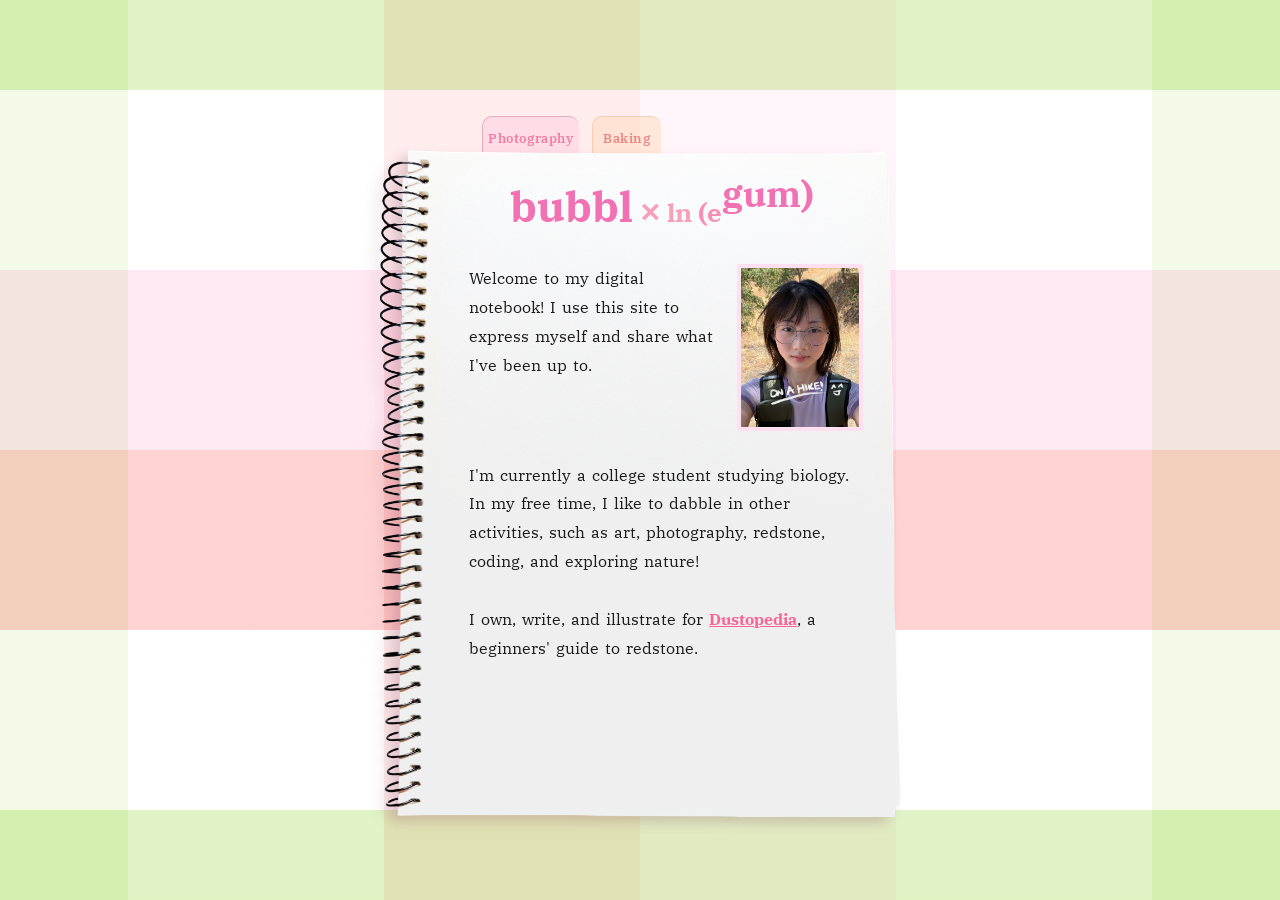
<file: index.html>
<!DOCTYPE html>
<head>
  <meta name="viewport" content="width=device-width, initial-scale=1.0">
  <link href="sitehomepage.css" rel="stylesheet">
  <title>sweet like bubblegum!</title>
</head>


<body>
<div class="background">
  <div class="notepadtextcontainer">
    <div class="notepadtext">
      <h1>
        bubbl<span class="ln" > &#10005; ln</span><span class="e"> &#40;e</span><sup>gum&#41;</sup>
      </h1>
      <p class="about">
        Welcome to my digital notebook! I use this site to express myself and share what I've been up to.
      </p>
      <p class="about1">
        I'm currently a college student studying biology. In my free time, I like to dabble in other activities, such as art, photography, redstone, coding, and exploring nature!
        <br><br>
        I own, write, and illustrate for <a class="dustopedia" href="https://dustopedia.com" target="_blank">Dustopedia</a>, a beginners' guide to redstone.
      </p>
      <img src="/images/hikingselfieannotated.png" class="myphoto">
    </div>
  </div>
  <div class="notepad">
    <img src="/images/notebookimg3.png" class="img">
  </div>
  <a href="photography">
    <button class="tab1">
      Photography
    </button>
  </a>
  <a href="baking">
    <button class="tab2">
      Baking
    </button>
  </a>
</div>
</body>

</html>
</file>
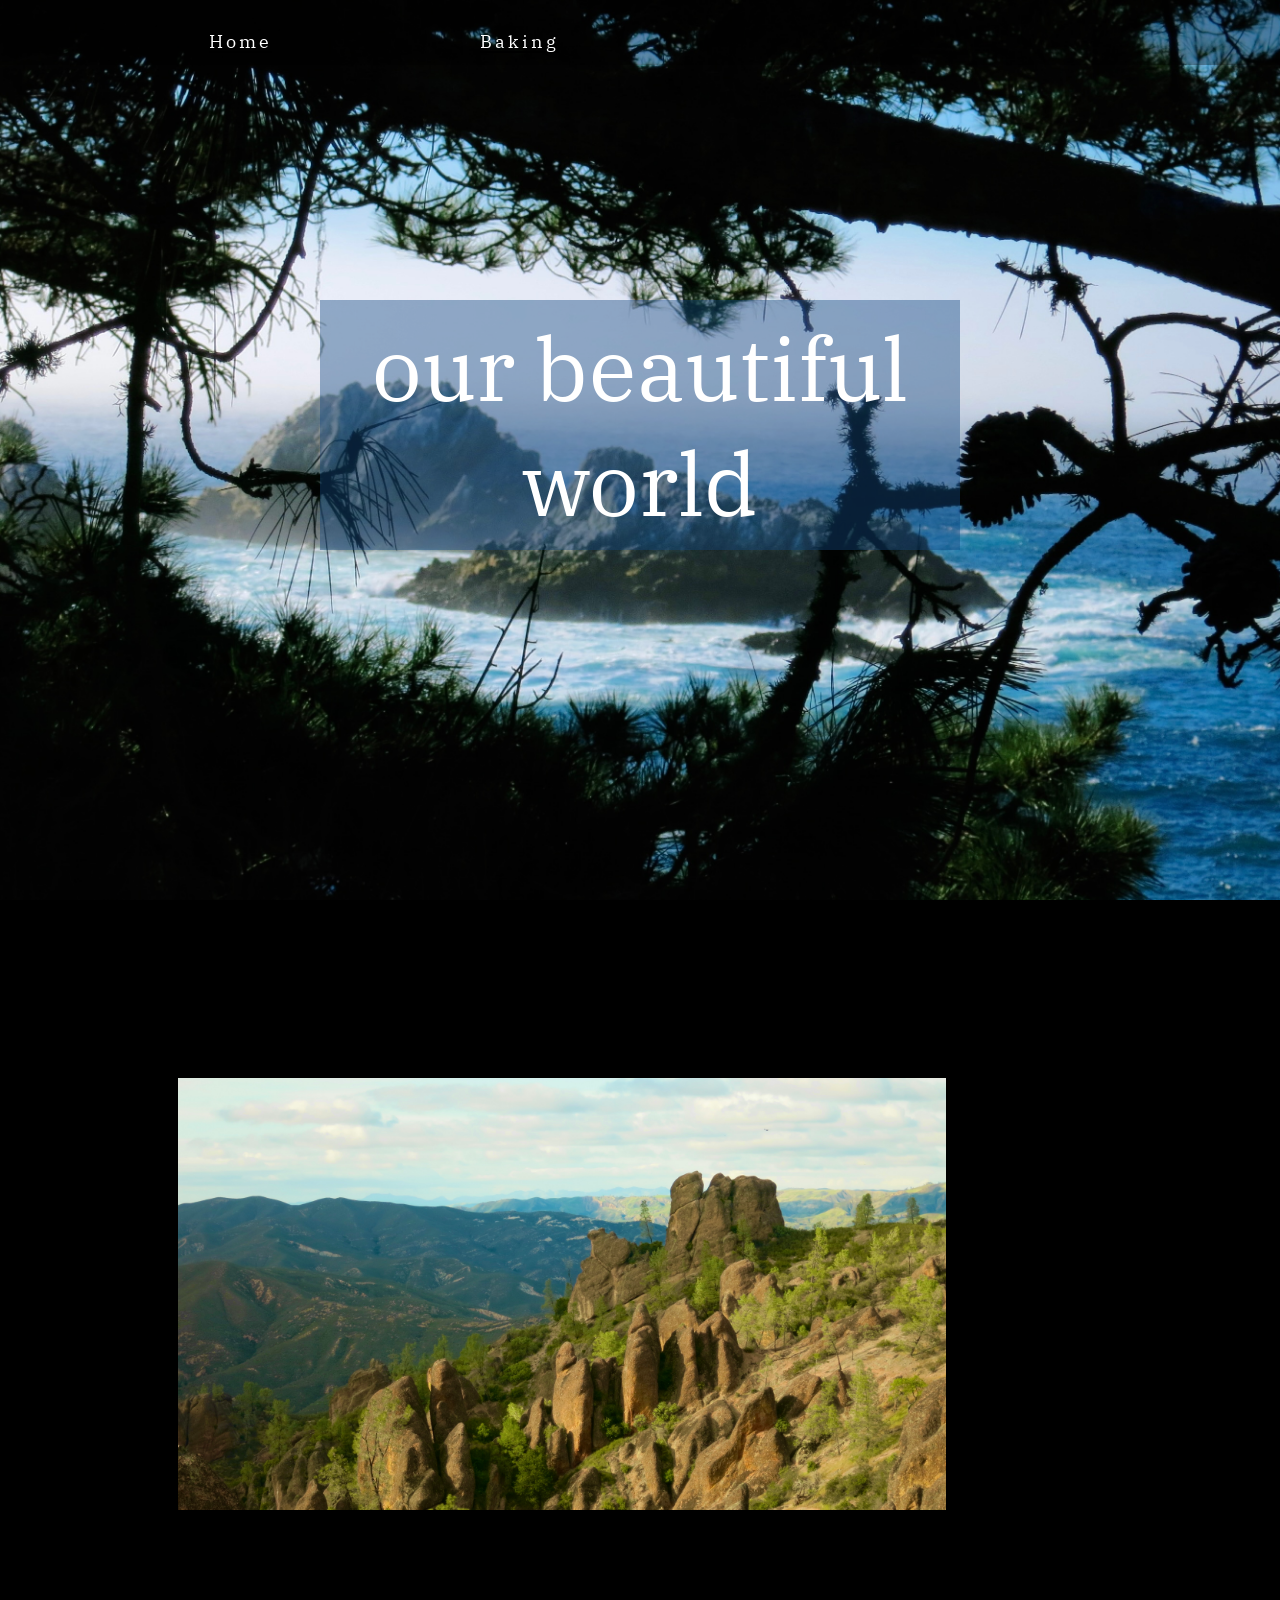
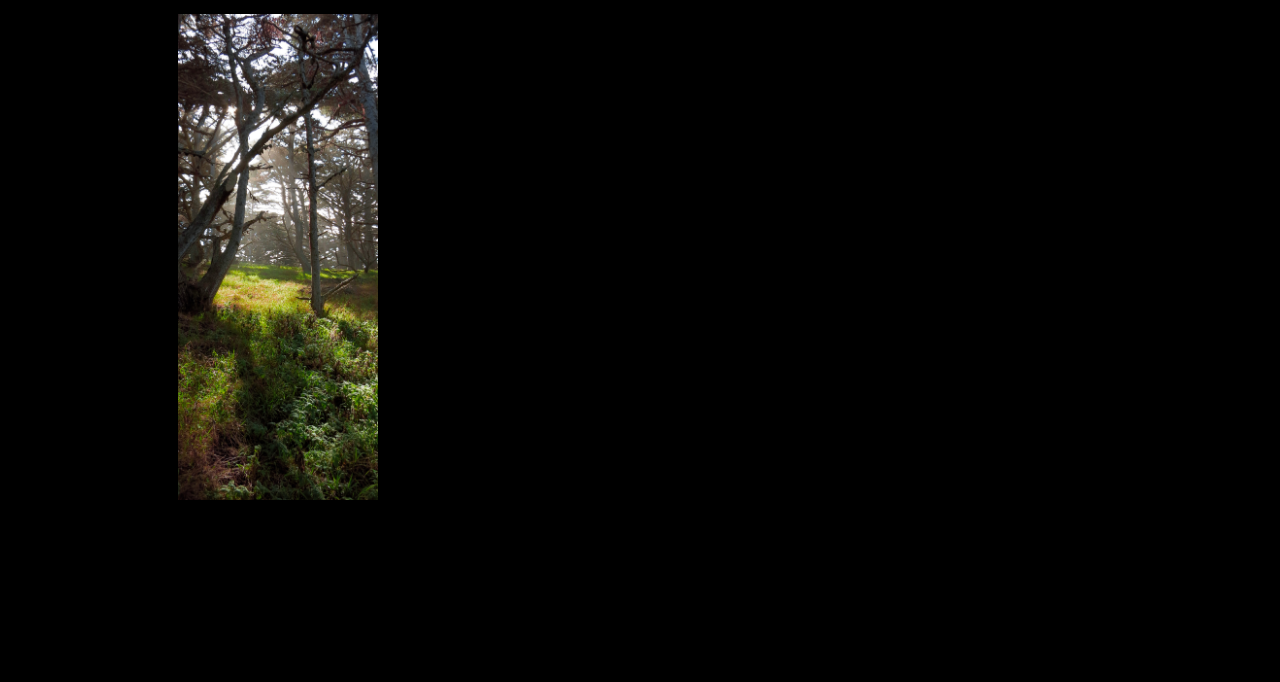
<file: photography.html>
<!DOCTYPE html>
  <head>
    <title>our beautiful world</title>
    <meta name="viewport" content="width=device-width, initial-scale=1.0">
    <link rel="stylesheet" href="photography.css">
  </head>
  <body>
    <div class="canvas">
      <div class="navbar">
        <ul>
          <li id="red"><a href="index">Home</a></li>
          <li id="blue"><a href="baking">Baking</a></li>
        </ul>
        <div>

        </div>
      </div>
      <div class="bigimage"></div>
      <div class="title">
        our beautiful world
      </div>
      <div class="photos">
        <img src="photography/IMG_0169.jpg" width="800px" style="max-width:60vw;">
        <img src="photography/IMG_06482.jpg" width="200px" style="max-width:60vw;">
      </div>
    </div>
  </body>
</html>
</file>
<file: sitehomepage.css>
@import url('https://fonts.googleapis.com/css2?family=Nerko+One&display=swap');
@import url('https://fonts.googleapis.com/css2?family=IBM+Plex+Serif:ital,wght@0,100;0,200;0,300;0,400;0,500;0,600;0,700;1,100;1,200;1,300;1,400;1,500;1,600;1,700&display=swap');

* {
  margin:0;
  padding:0;
  font-family: "IBM Plex Serif";
}

.background {
  background-image: linear-gradient(0deg,
      rgba(203, 236, 160, 0.6) 0% 10%, rgba(255, 255, 255, 0.6) 10% 30%, rgba(254, 181, 182, 0.6) 30% 50%, rgba(255, 218, 235, 0.6) 50% 70%, rgba(255, 255, 255, 0.6) 70% 90%, rgba(203, 236, 160, 0.6) 90% 100%),
      linear-gradient(90deg,
        rgba(203, 236, 160, 0.6) 0% 10%, rgba(255, 255, 255, 0.6) 10% 30%, rgba(254, 181, 182, 0.6) 30% 50%, rgba(255, 218, 235, 0.6) 50% 70%, rgba(255, 255, 255, 0.6) 70% 90%, rgba(203, 236, 160, 0.6) 90% 100%
        );
  background-size: 100px 100px,100px 100px,100px 100px,100px 100px,100px 10px;
  background-size:cover;
  background-position:center;
  background-attachment:fixed;
  position:relative;
  height: 100vh;
  overflow:scroll;
}

@media (min-width:320px){
  .myphoto {
    grid-column: col-start 8 / span 4;
  }
  .about {
    grid-column: col-start 3 / span 5;
  }
  p {
    font-size: 11px;
    line-height:18px;
  }
  .about {
    font-size:12px;
    line-height:20px;
  }
}

@media (min-width:480px) {
  .myphoto {
    grid-column: col-start 9 / span 3;
  }
  .about {
    grid-column: col-start 3 / span 6;
  }
  p {
    font-size: 12px;
    line-height:20px;
  }
  .about {
    font-size:12px;
    line-height:20px;
  }
}
@media (min-width:600px) {
  .myphoto {
    grid-column: col-start 9 / span 3;
  }
  p {
    font-size: calc(12px + 0.3vw);
    line-height: calc(25px + 0.3vw);
  }
  .about {
    font-size: calc(12px + 0.3vw);
    line-height: calc(25px + 0.3vw);
  }
}
@media (min-width:801px) {
  .myphoto {
    grid-column: col-start 9 / span 3;
  }
  
}

.notepad {
  position:absolute;
  top:0;
  left:50%;
  transform:translateX(-50%);
  filter: drop-shadow(-8px 6px 6px rgba(129, 59, 87, 0.233));
}

.notepadtextcontainer {
  position:absolute;
  top:0;
  left:50%;
  transform:translateX(-50%);
  z-index:10;
}

.notepadtextcontainer {
  margin-top:150px;
  width:90%;
  max-width: 520px;
}

.notepad {
  padding-top:0;
  margin-top:150px;
  width:90%;
  max-width:520px;
  z-index:5;
}

.notepadtext {
  padding-top:20px;
  display: grid;
  width: 100%;
  grid-template-columns: repeat(12, [col-start] 1fr);
  column-gap: 15px;
  row-gap: 30px;
}

h1 {
  grid-column: col-start 3 / span 9;
  text-align: center;
  font-family:"IBM Plex Serif";
  color: rgb(241, 113, 179);
  font-size: calc(30px + 1vw);
}

.ln {
  opacity:0.;
  font-size:60%;
  color:rgb(246, 161, 185);
}

.e {
  opacity: 0.7;
  font-size: 60%;
  color: rgb(249, 97, 153)
}

.about {
  grid-row: 2;
}

.myphoto {

  width:100%;
  border: 4px rgb(255, 224, 240) solid;
  border-radius:3px;
}

.about1 {
  grid-column: col-start 3 / span 9;
  grid-row: 3;
}

p {
  font-family:"IBM Plex Serif";
  color:rgb(28, 28, 28);
  word-spacing: 2px;

  
}

.img {
  width: 100%;
}

.tab1 {
  z-index:1;
  position:absolute;
  top: 116px;
  left: calc(40vw - 30px);
  padding-top:12px;
  padding-bottom:15px;
  padding-left: 5px;
  padding-right: 5px;
  border-radius: 10px 10px 0 0;
  border-style:none;
  color:rgb(239, 49, 115);
  background-color: rgb(255, 212, 227);
  border-top: rgb(222, 130, 162) 1px solid;
  border-left:rgb(219, 128, 159) 1px solid;
  opacity: 0.6;
}

.tab1:hover {
  background-color: rgb(255, 200, 218);
  cursor:pointer;
}

.tab1:active {
  background-color: rgb(255, 183, 208);
}

.tab2 {
  z-index:1;
  position:absolute;
  top: 116px;
  left: calc(40vw + 80px);
  padding-top:12px;
  padding-bottom:15px;
  padding-left: 10px;
  padding-right: 10px;
  border-radius: 10px 10px 0 0;
  border-style:none;
  color:rgb(224, 67, 67);
  background-color: rgb(255, 222, 198);
  border-top: rgb(237, 181, 141) 1px solid;
  border-left:rgb(240, 185, 145) 1px solid;
  opacity:0.6;
}

.tab2:hover {
  background-color: rgb(252, 213, 183);
  cursor:pointer;
}

.tab2:active {
  background-color: rgb(255, 197, 156);
}

.dustopedia {
  color: rgb(251, 98, 149);
  font-weight:700;
}

button {
  font-weight:600;
  letter-spacing:0.6px;
}

button p {
  font-size: 11px;
}
</file>
<file: photography.css>
@import url('https://fonts.googleapis.com/css2?family=IBM+Plex+Serif:ital,wght@0,100;0,200;0,300;0,400;0,500;0,600;0,700;1,100;1,200;1,300;1,400;1,500;1,600;1,700&display=swap');

* {
  margin: 0;
  padding: 0;
  font-family: "IBM Plex Serif";
}

.canvas {
  background-color: rgb(0, 0, 0);
  width: 100vw;
  display: flex;
  flex-direction: column;
}

.navbar {
  padding-top: 30px;
  width: 100%;
  height: 35px;
  background-color: rgba(0, 0, 0, 0.328);
  position: absolute;
  z-index: 1;
}

.navbar ul {
  color: rgb(227, 227, 227);
  display: flex;
  list-style: none;
  width: 60%;
  justify-content: space-evenly;
}

li a {
  font-weight: 400;
  font-size: 18px;
  letter-spacing: 3px;
  color:rgb(255, 255, 255);
  text-decoration:none;
  transition: 0.3s;
  background-image: linear-gradient(180deg,rgb(0, 0, 0) 100%, rgb(0, 0, 0) 100%), linear-gradient(180deg,rgb(107, 196, 237) 100%, rgb(107, 196, 237) 100%);
  background-size: 100% 2px, 100% 2px;
  background-position: 100% 100%, 0 100%;
  background-repeat: no-repeat, no-repeat;
}

li a:hover {
  background-size:
  0 2px,
  100% 2px;
}

.bigimage {
  background-image: url("/photography/IMG_0718300.JPEG");
  background-position:center;
  height: 900px;
  background-size: cover;
  position: relative;
}

.title {
  font-size: calc(50px + 3vw);
  width: fit-content;
  position: absolute;
  top: 300px;
  left: 50%;
  transform: translateX(-50%);
  background-color: rgba(18, 71, 127, 0.418);
  color: white;
  padding: 10px;
  text-align:center;
}



.photos {
  grid-template-columns: repeat(12, [col-start] 1fr);
  padding: 10vw;
}

.photos img {
  padding: 50px;
}
</file>
